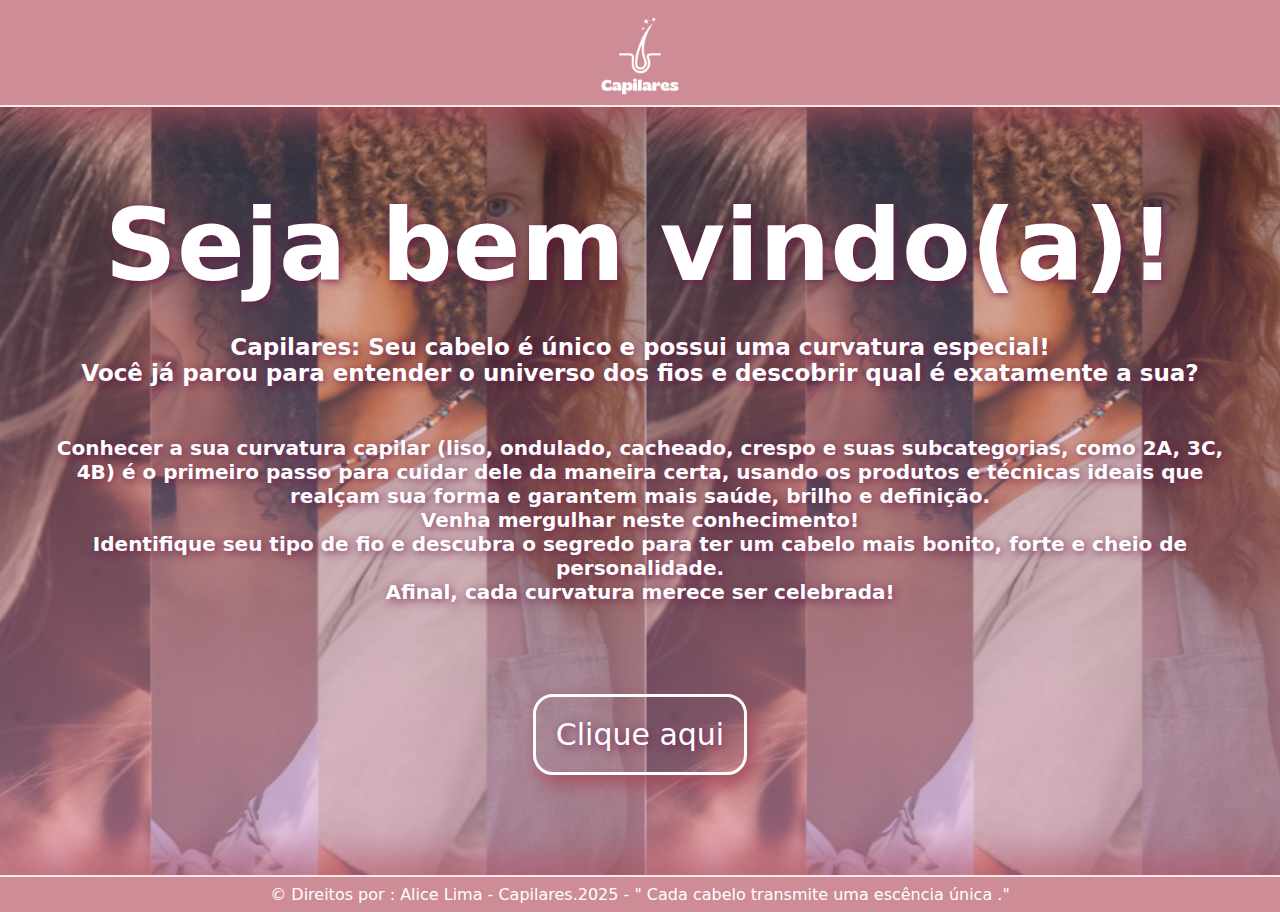
<file: index.html>
<!DOCTYPE html>
<html lang="pt-BR">
<head>
    <meta charset="UTF-8">
    <meta name="viewport" content="width=device-width, initial-scale=1.0">
    <title> Capilares: Conheça sobre a sua curvatura capilar. </title>
    <link rel="stylesheet" href="style.css">
    <script src="script.js" defer ></script>
    <meta name="viewport" content="width=device-width, initial-scale=1.0">
</head>
<body id="bodyindex">
    <header id="headerindex">
        <div id="logoindex">
            <img id="imgindex" src="imgs/logosite.png" alt="">
        </div>
        <hr id="hr1">
    </header>
    <div class="hss">
        <h1 class="text">
            Seja bem vindo(a)!
        </h1>
        <h2 class="text2">
           Capilares: Seu cabelo é único e possui uma curvatura especial!
           <br>
           Você já parou para entender o universo dos fios e descobrir qual é exatamente a sua?
        </h2>
        <h3 class="text3">
          Conhecer a sua curvatura capilar (liso, ondulado, cacheado, crespo e suas subcategorias, como 2A, 3C, 4B) é o primeiro passo para cuidar dele da maneira certa,
            usando os produtos e técnicas ideais que realçam sua forma e garantem mais saúde, brilho e definição. 
            <br>
            Venha mergulhar neste conhecimento! 
            <br>
            Identifique seu tipo de fio e descubra o segredo para ter um cabelo mais bonito, forte e cheio de personalidade.
            <br>
            Afinal, cada curvatura merece ser celebrada!
        </h3>
    </div>
    <div class="link">
        <a id="clic" href="introdução.html"> Clique aqui </a>
    </div>
    <div class="final">
        <hr id="hr2">
        <footer id="footer">
            &copy; Direitos por :  Alice Lima - Capilares.2025 - " Cada cabelo transmite uma escência única ."
        </footer>
    </div>
</body>
</html>
</file>
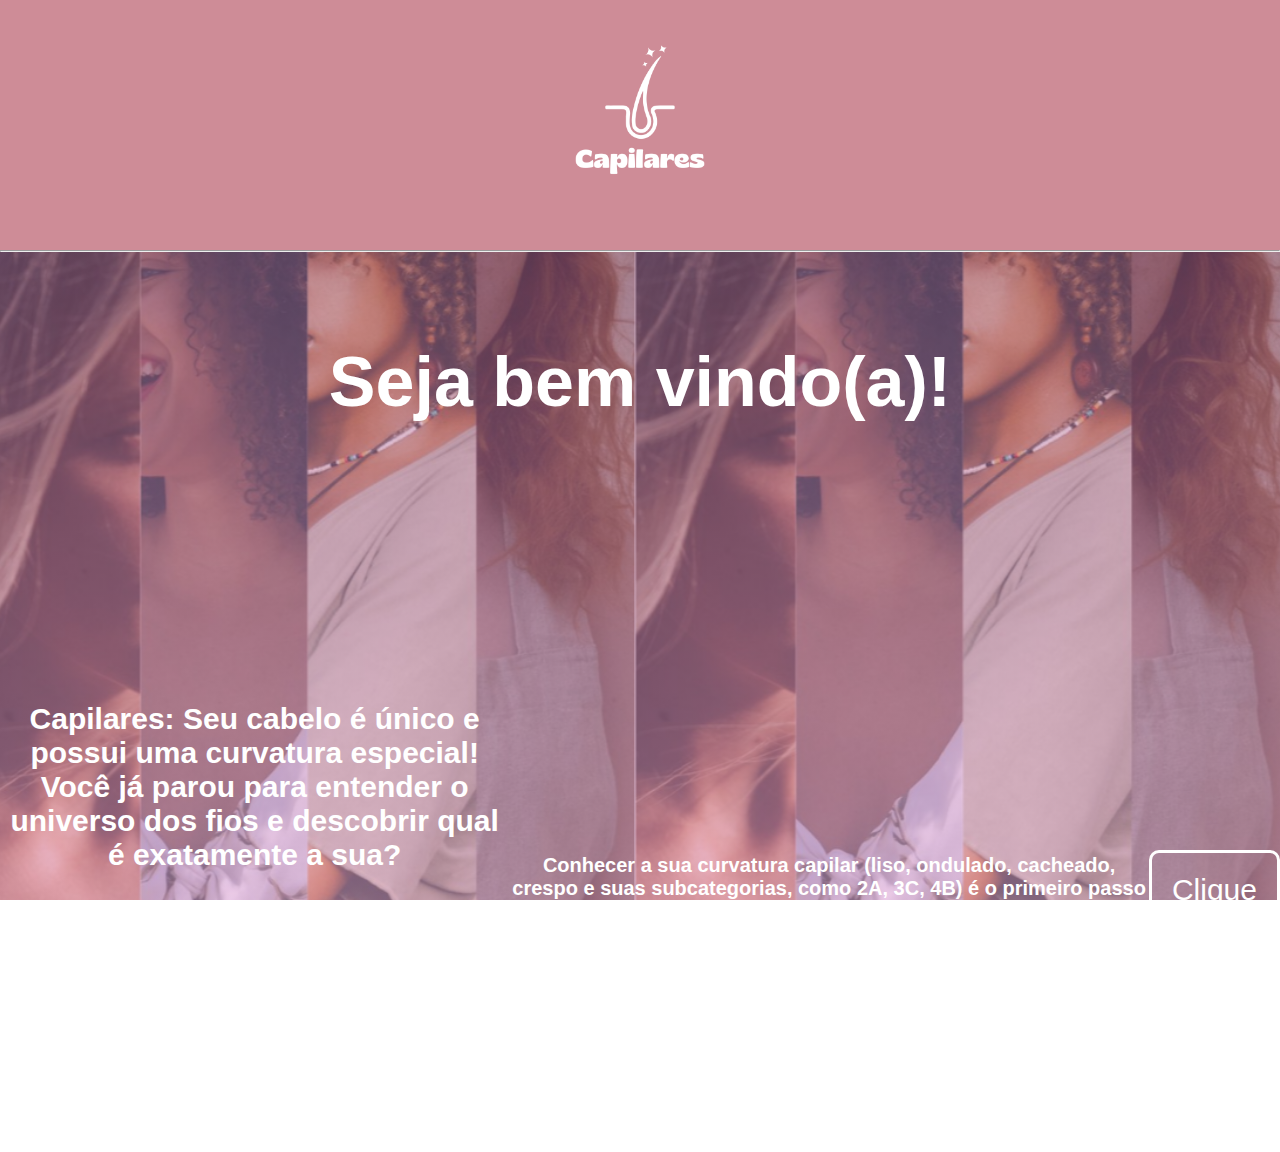
<file: Capilares.html>
<!DOCTYPE html>
<html lang="pt-BR">
<head>
    <meta charset="UTF-8">
    <meta name="viewport" content="width=device-width, initial-scale=1.0">
    <title> Capilares: Conheça sobre a sua curvatura capilar. </title>
    <link rel="stylesheet" href="curvatura.css">
</head>
<body>
    <header>
        <div class="logo">
            <img id="img" src="logo site.png" alt="">
        </div>
        <hr>
    </header>
    <div class="saudação">
        <h1 class="text">
            Seja bem vindo(a)!
        </h1>
    </div> 
    <div class="hss">
        <h2 class="text2">
           Capilares: Seu cabelo é único e possui uma curvatura especial!
           <br>
           Você já parou para entender o universo dos fios e descobrir qual é exatamente a sua?
        </h2>
        <h3 class="text3">
          Conhecer a sua curvatura capilar (liso, ondulado, cacheado, crespo e suas subcategorias, como 2A, 3C, 4B) é o primeiro passo para cuidar dele da maneira certa,
           <br>
            usando os produtos e técnicas ideais que realçam sua forma e garantem mais saúde, brilho e definição. Venha mergulhar neste conhecimento! 
            <br>
            Identifique seu tipo de fio e descubra o segredo para ter um cabelo mais bonito, forte e cheio de personalidade.
            <br>
            Afinal, cada curva merece ser celebrada!
        </h3>
     
        <div class="link">
            <a href="introdução.html"> Clique aqui </a>
            <!-- <a href="">Curvaturas tipo "A"</a>
            <a href="">Curvaturas tipo "B"</a>
            <a href="">Curvaturas tipo "C"</a> -->
        </div>
    </div>
   
</body>
</html>
</file>
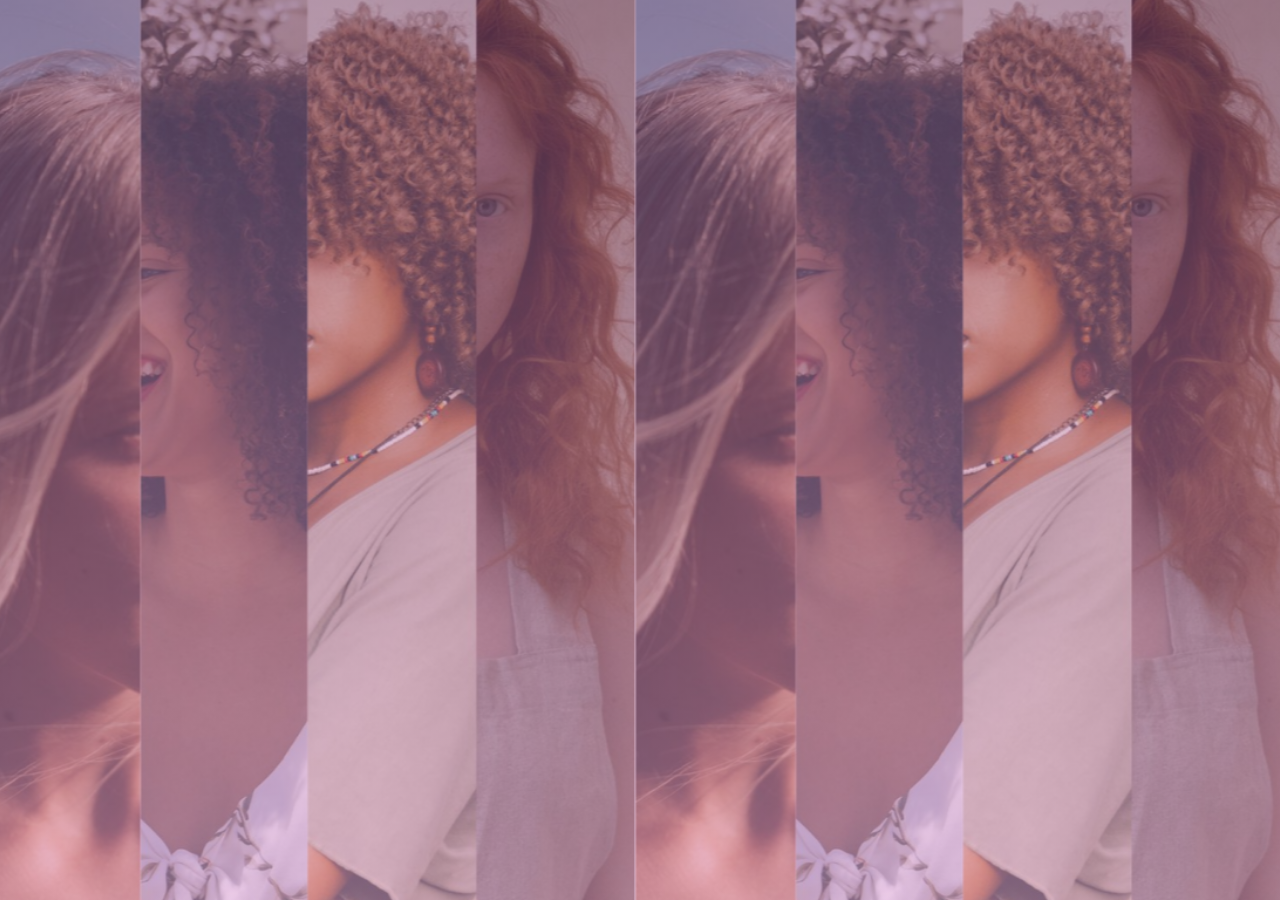
<file: curvatura capilar.html>
<!DOCTYPE html>
<html lang="en">
<head>
    <meta charset="UTF-8">
    <meta name="viewport" content="width=device-width, initial-scale=1.0">
    <title> Curvatura capilar: Conheça sua curvatura capilar. </title>
    <link rel="stylesheet" href="curvatura.css">
</head>
<body>
    <header>
        <h1 div class="logo">
           

        </h1>
        <nav>

        </nav>
    </header>

    
</body>
</html>
</file>
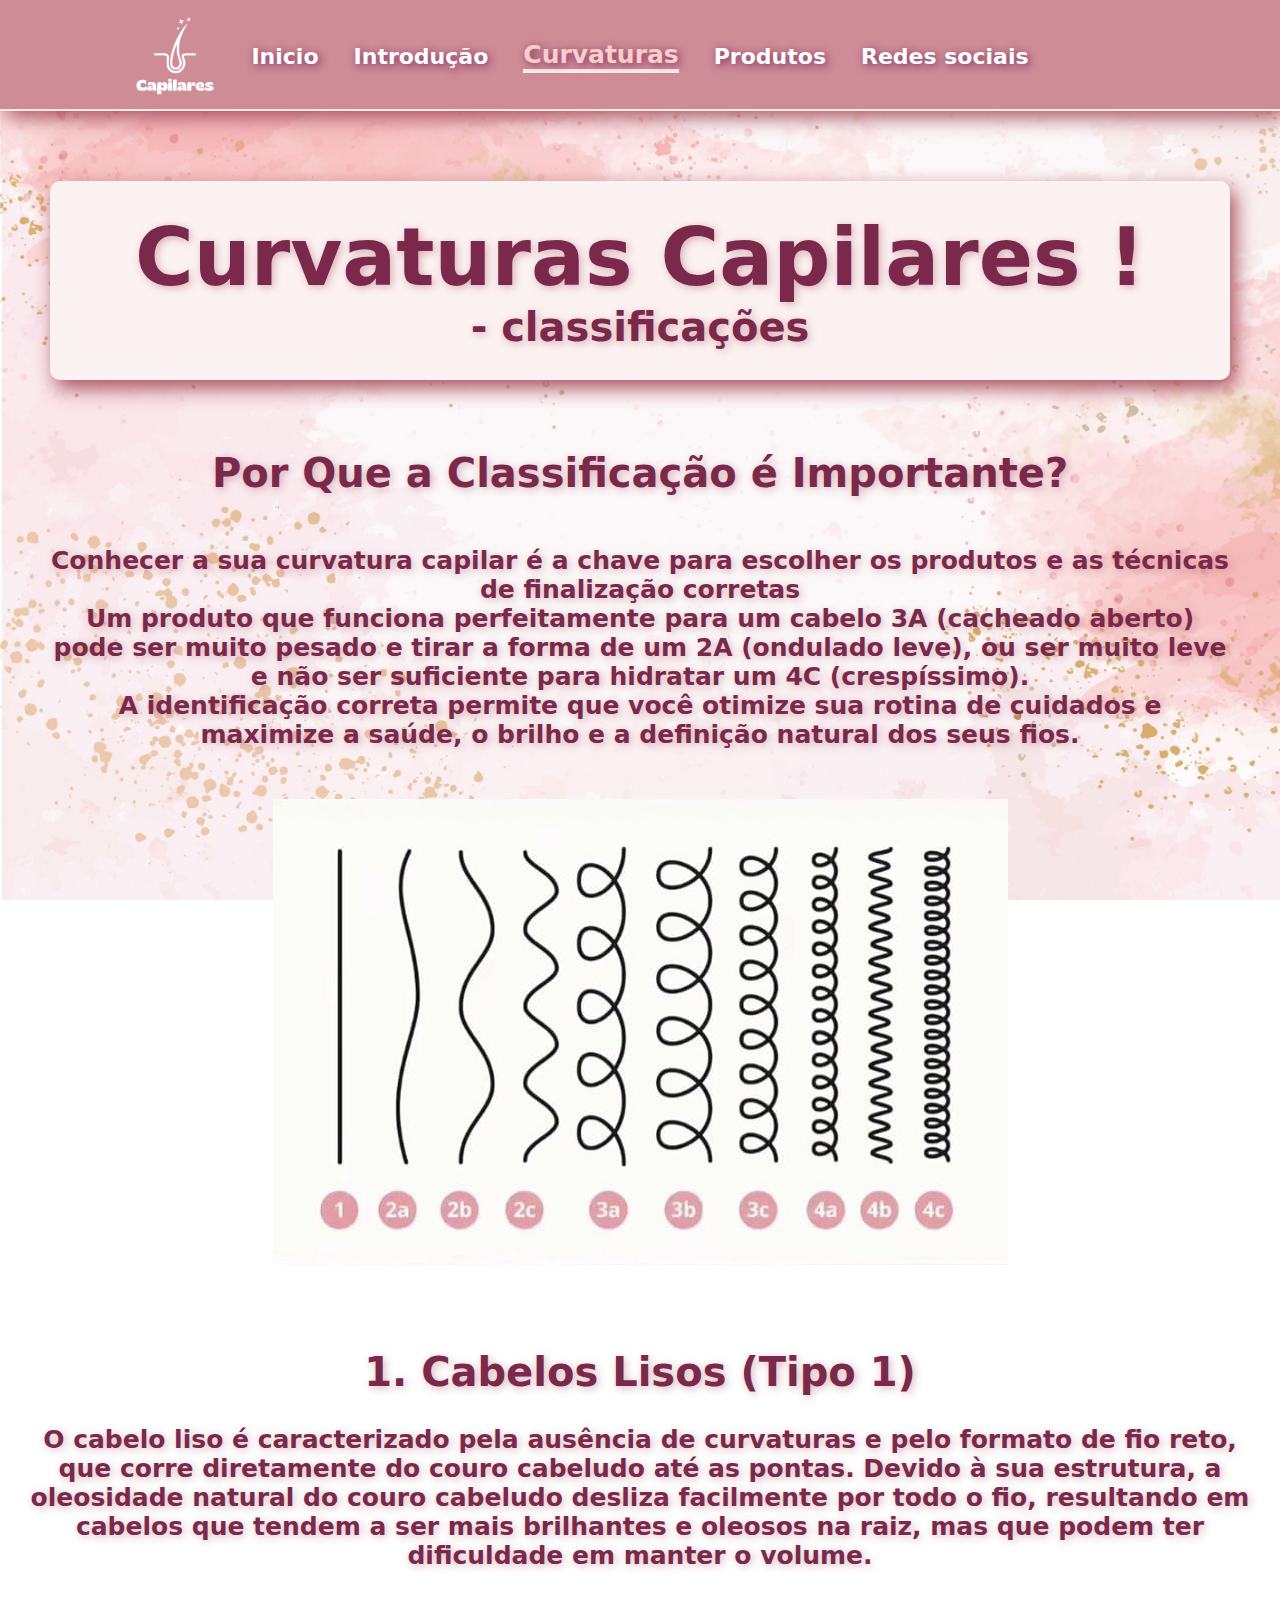
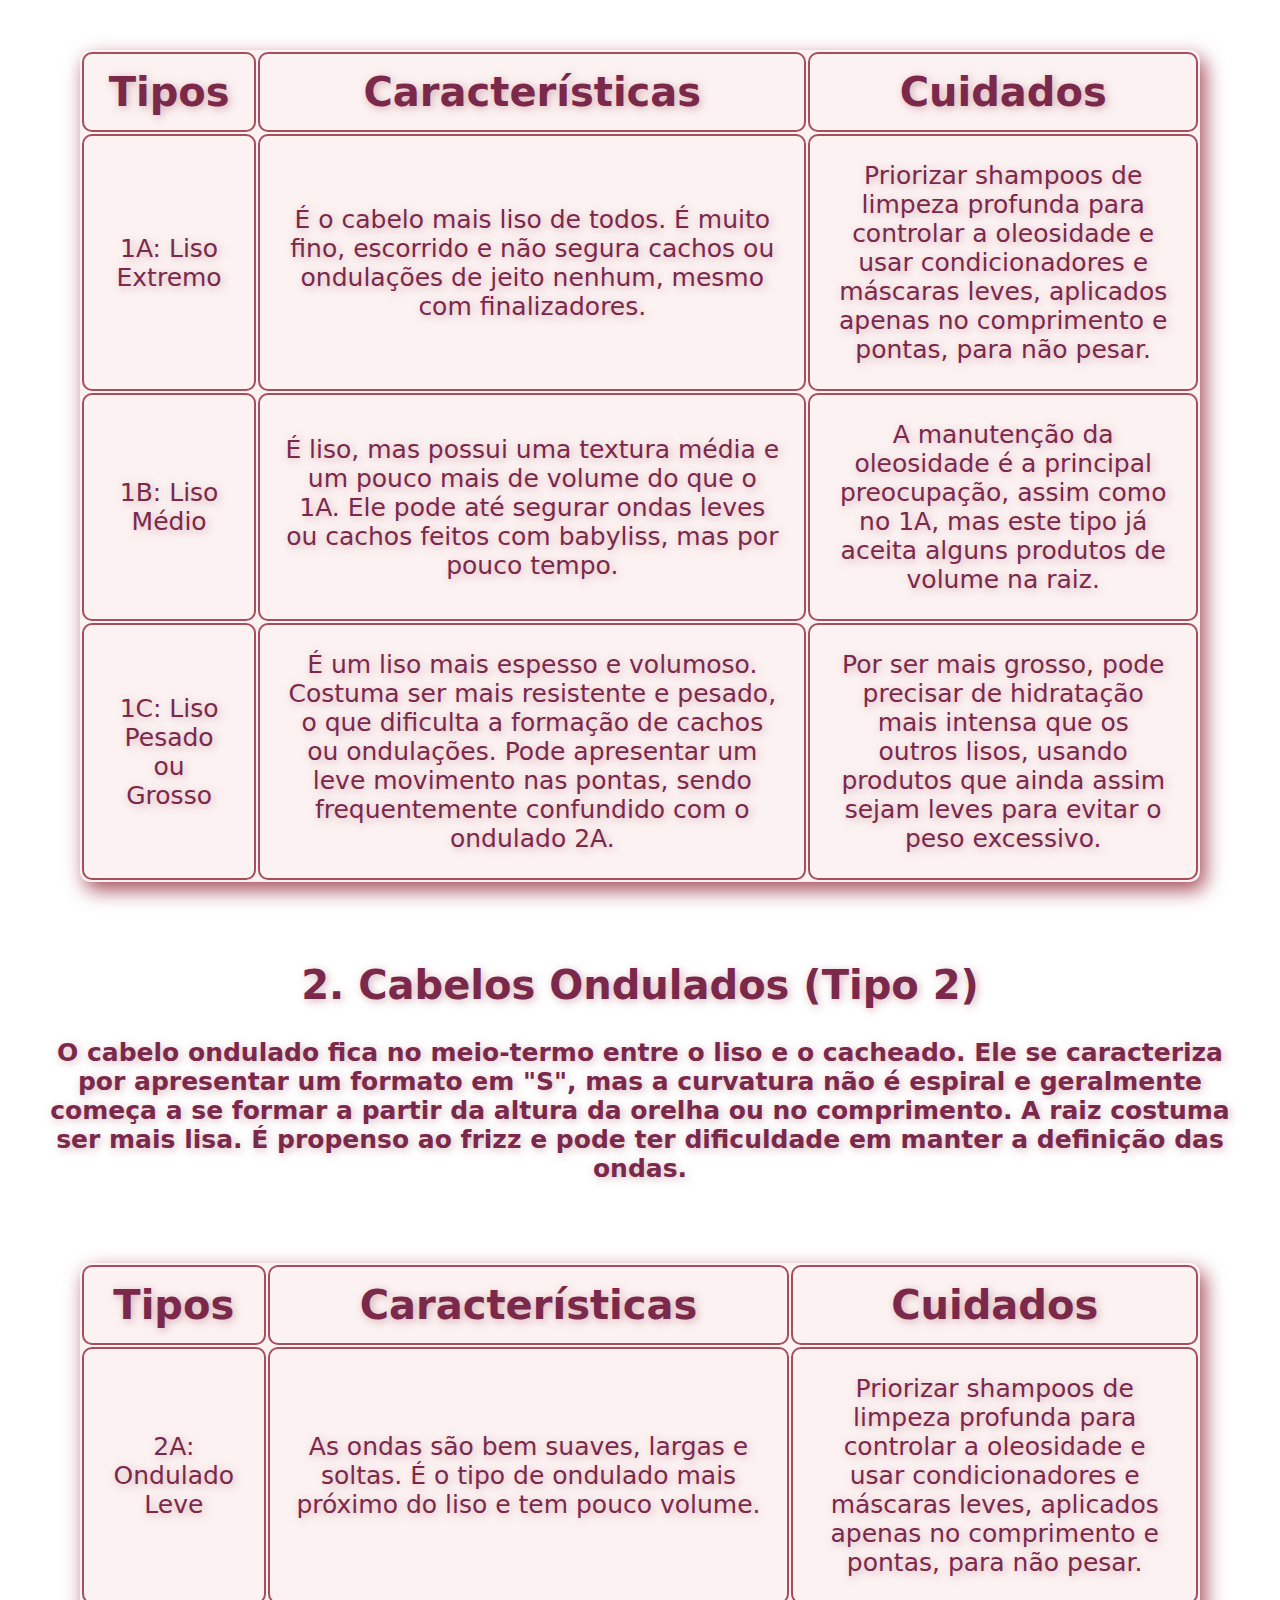
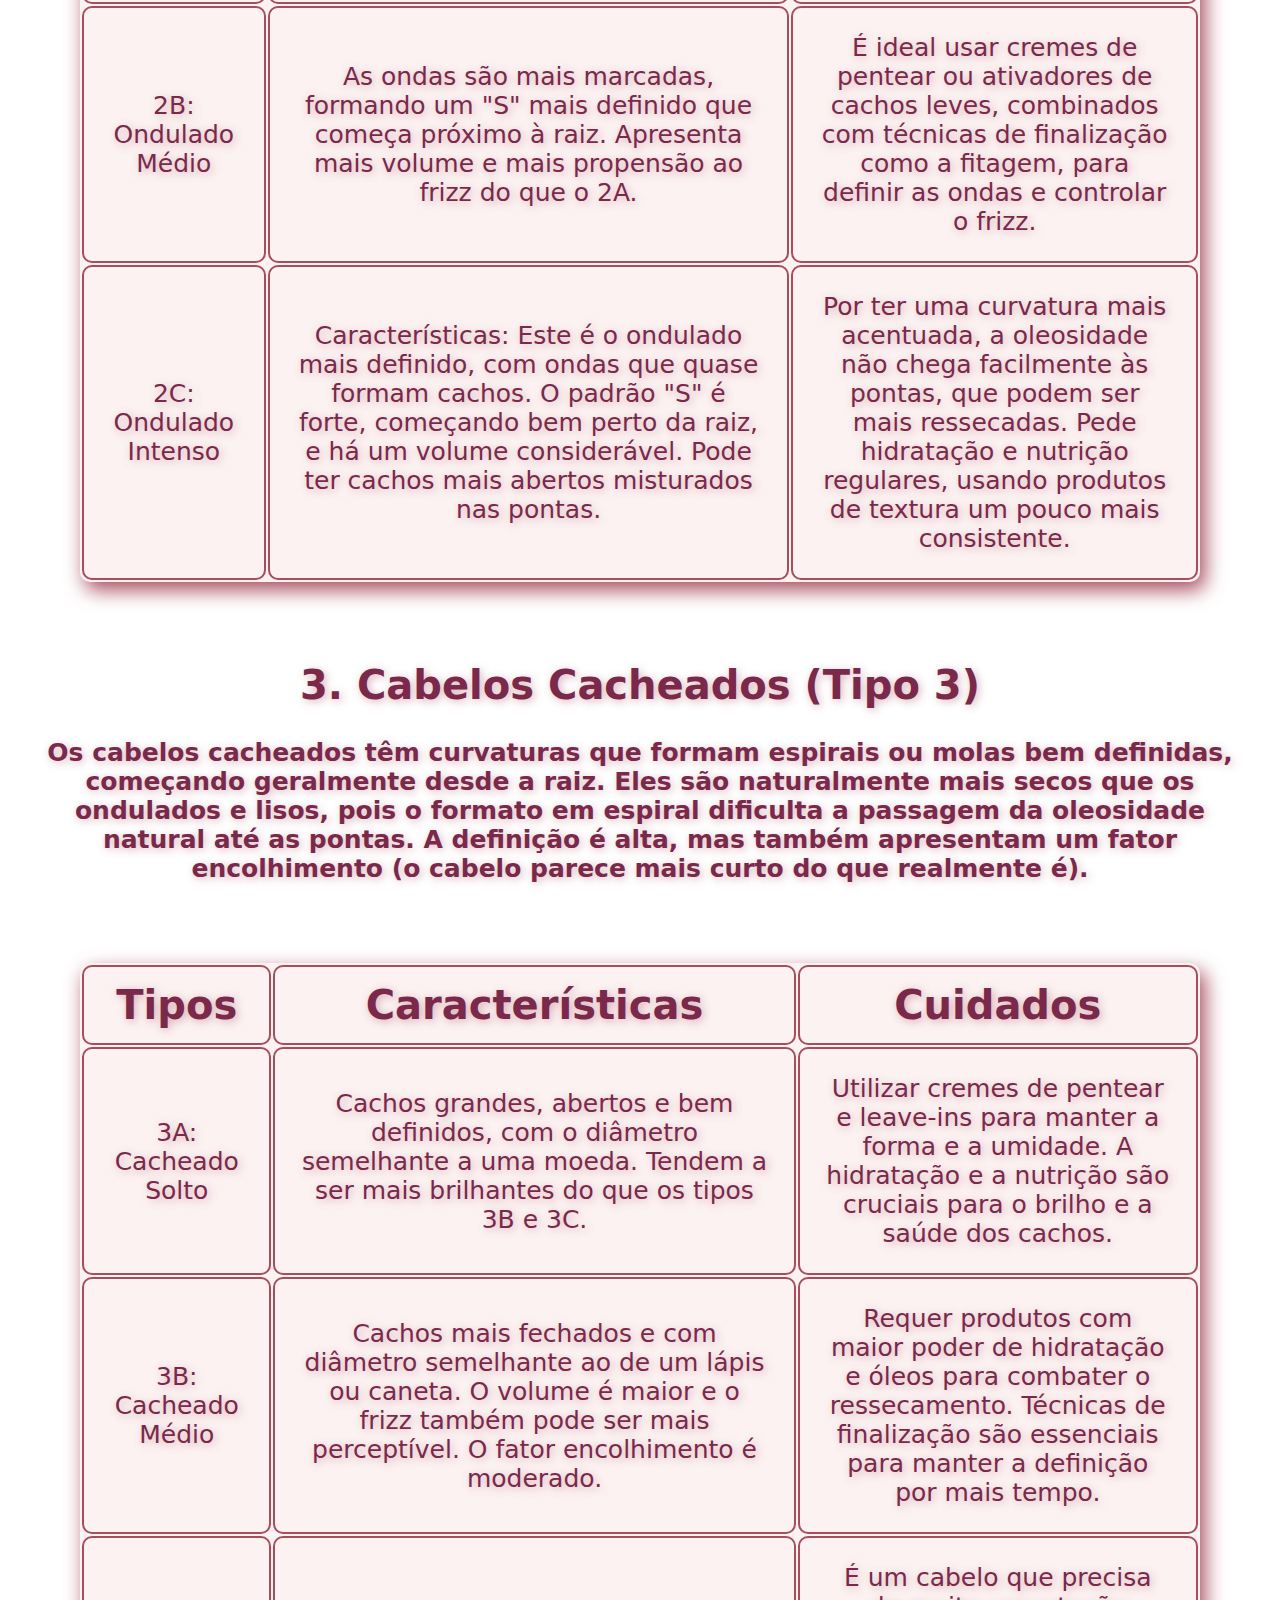
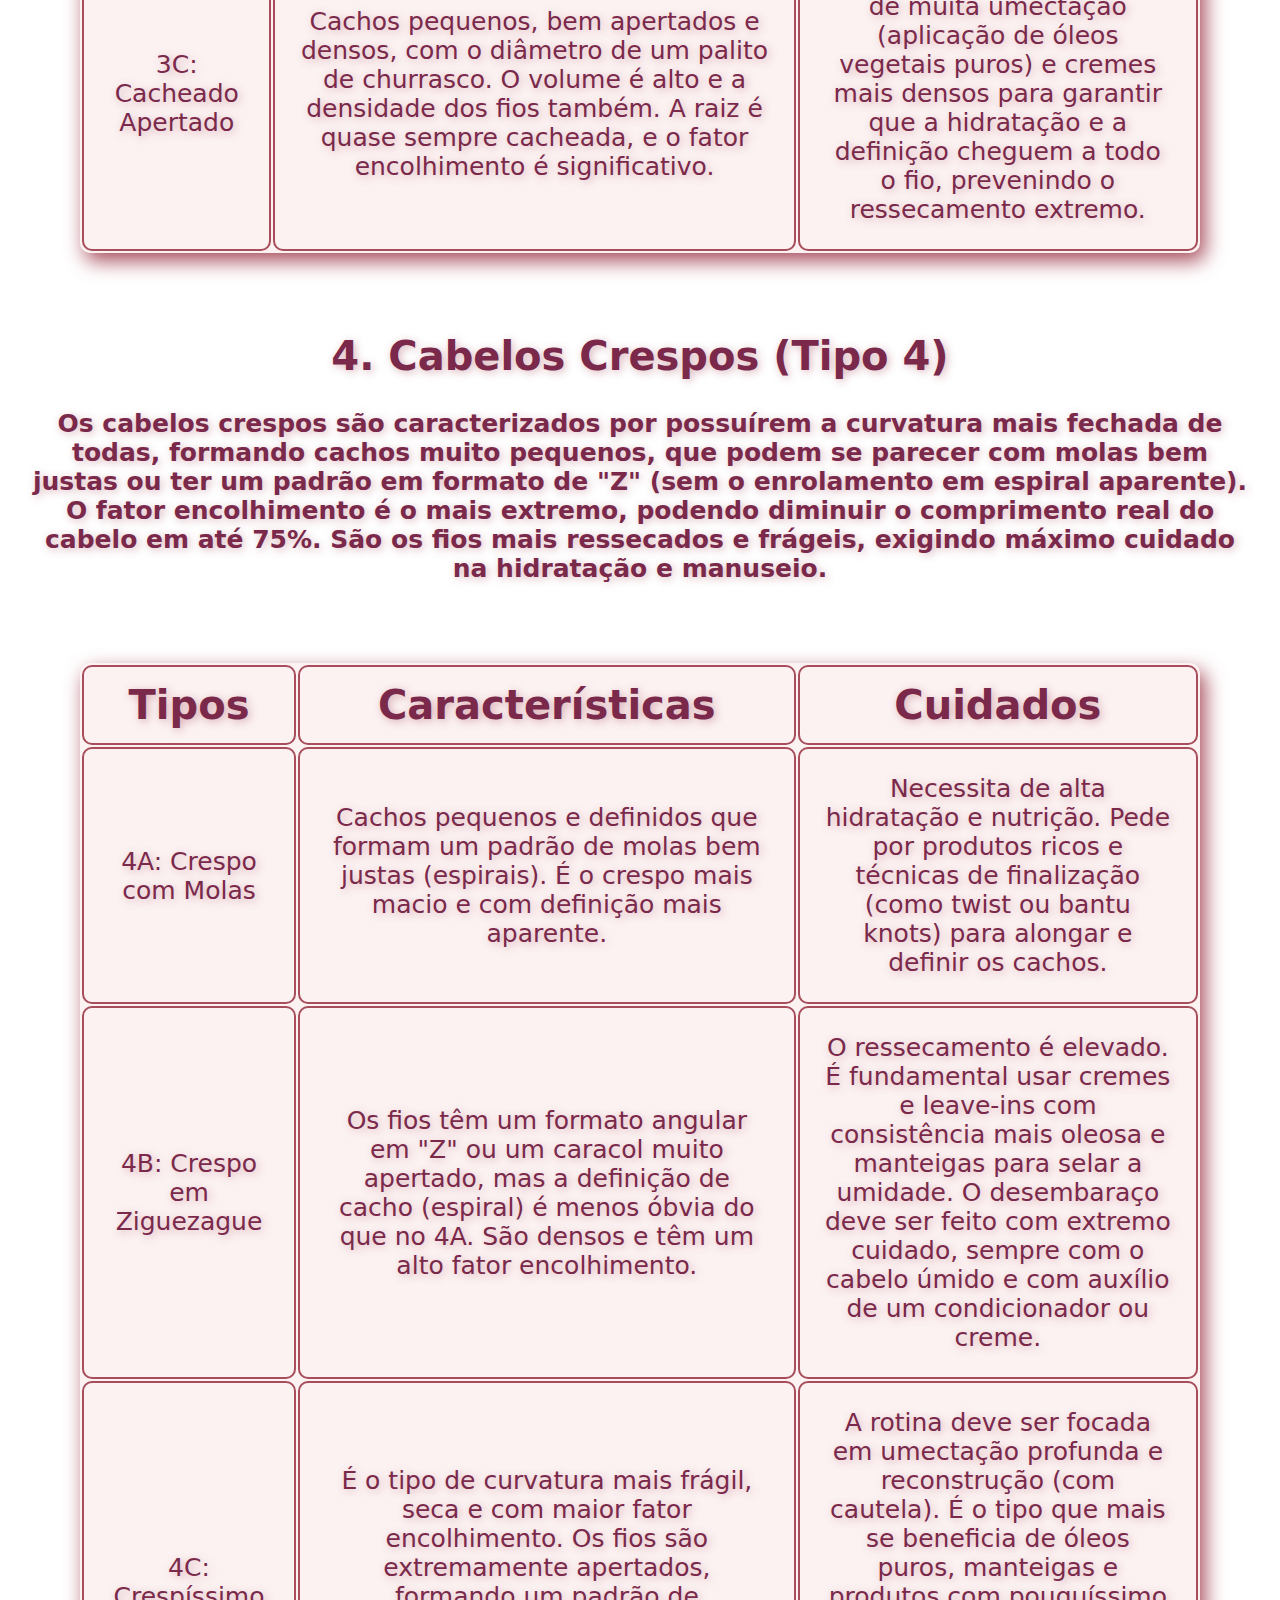
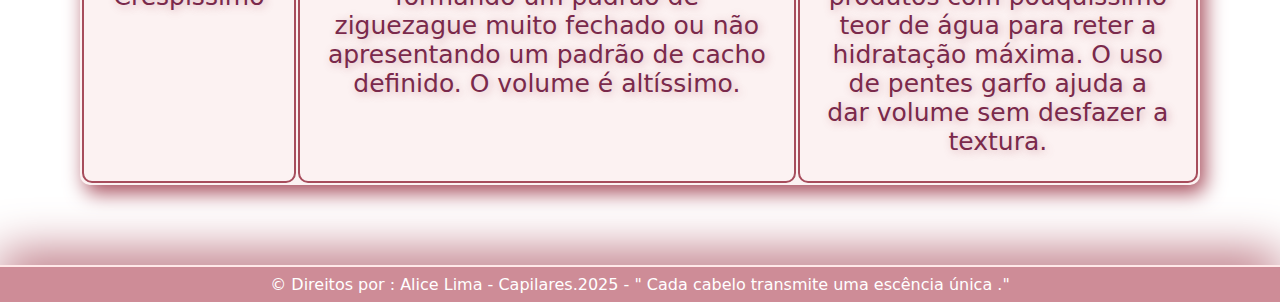
<file: curvaturas.html>
<!DOCTYPE html>
<html lang="pt-BR">
<head>
    <meta charset="UTF-8">
    <meta name="viewport" content="width=device-width, initial-scale=1.0">
    <title> Capilares: Curvaturas. </title>
    <link rel="stylesheet" href="style.css">
    <meta name="viewport" content="width=device-width, initial-scale=1.0">
</head>
<body id="bodycurvaturas">
    <header id="headergeral">
        <div class="logo">
            <img id="imggeral" src="imgs/logosite.png" alt="">
        </div>
        <nav>
            <ul class="ulgeral">
                <a href="index.html" class="ligeral" > <li>Inicio</li> </a>
                <a href="introdução.html" class="ligeral"><li>Introdução</li></a>
                <a href="curvaturas.html" class="ligeral"><li class="curvaturas"> Curvaturas <hr class="hrcurv"> </li></a>  
                <a href="produtos.html" class="ligeral"><li>Produtos</li></a>
                <a href="redes.html" class="ligeral"><li>Redes sociais</li></a>
            </ul>
        </nav>
    </header>
    <hr id="hr1">
    <div class="divpaicurv">
        <div class="hs1">
            <h1 class="h1curv">Curvaturas Capilares ! </h1>
            <h4 class="h1curv1">- classificações</h4>
        </div>
        <h4 class="h4curv1">  
            Por Que a Classificação é Importante?
        </h4>
        <h4 class="h4curv">  
            Conhecer a sua curvatura capilar é a chave para escolher os produtos e as técnicas de finalização corretas <br> Um produto que funciona perfeitamente para um cabelo 3A (cacheado aberto) pode ser muito pesado e tirar a forma de um 2A (ondulado leve), ou ser muito leve e não ser suficiente para hidratar um 4C (crespíssimo). <br> A identificação correta permite que você otimize sua rotina de cuidados e maximize a saúde, o brilho e a definição natural dos seus fios.
        </h4>
        <img src="imgs/imgcurv.jpeg" alt="" class="imgcurv">
        <h2 class="h2curv" id="table1">  1. Cabelos Lisos (Tipo 1) </h2>
        <h4 class="h3curv"> O cabelo liso é caracterizado pela ausência de curvaturas e pelo formato de fio reto, que corre diretamente do couro cabeludo até as pontas. Devido à sua estrutura, a oleosidade natural do couro cabeludo desliza facilmente por todo o fio, resultando em cabelos que tendem a ser mais brilhantes e oleosos na raiz, mas que podem ter dificuldade em manter o volume.</h4>
       <table class="table" >
           <thead class="thead">
                <tr class="tr">
                    <th class="th">Tipos </th>
                    <th class="th">Características </th>
                    <th class="th">Cuidados </th>
                </tr>
            </thead>
            <tbody class="tbody">
                <tr class="tr">
                    <td class="td">
                        1A: Liso Extremo
                    </td>
                    <td class="td">
                        É o cabelo mais liso de todos. É muito fino, escorrido e não segura cachos ou ondulações de jeito nenhum, mesmo com finalizadores.
                    </td>
                    <td class="td">
                        Priorizar shampoos de limpeza profunda para controlar a oleosidade e usar condicionadores e máscaras leves, aplicados apenas no comprimento e pontas, para não pesar.
                    </td>
                </tr>
                <tr class="tr">
                    <td class="td">
                        1B: Liso Médio
                    </td>
                    <td class="td">
                        É liso, mas possui uma textura média e um pouco mais de volume do que o 1A. Ele pode até segurar ondas leves ou cachos feitos com babyliss, mas por pouco tempo.
                    </td>
                    <td class="td">
                        A manutenção da oleosidade é a principal preocupação, assim como no 1A, mas este tipo já aceita alguns produtos de volume na raiz. 
                    </td>
                </tr>
                <tr class="tr">
                    <td class="td">
                        1C: Liso Pesado ou Grosso
                    </td>
                    <td class="td"> 
                        É um liso mais espesso e volumoso. Costuma ser mais resistente e pesado, o que dificulta a formação de cachos ou ondulações. Pode apresentar um leve movimento nas pontas, sendo frequentemente confundido com o ondulado 2A.
                    </td>
                    <td class="td">
                        Por ser mais grosso, pode precisar de hidratação mais intensa que os outros lisos, usando produtos que ainda assim sejam leves para evitar o peso excessivo.
                    </td>
                </tr>
            </tbody>
        </table>

        <h2 class="h2curv" id="table2"> 2. Cabelos Ondulados (Tipo 2) </h2>
        <h4 class="h3curv"> O cabelo ondulado fica no meio-termo entre o liso e o cacheado. Ele se caracteriza por apresentar um formato em "S", mas a curvatura não é espiral e geralmente começa a se formar a partir da altura da orelha ou no comprimento. A raiz costuma ser mais lisa. É propenso ao frizz e pode ter dificuldade em manter a definição das ondas.</h4>


        <table class="table">
            <thead class="thead">
                <tr class="tr">
                    <th class="th"> Tipos </th>
                    <th class="th"> Características </th>
                    <th class="th"> Cuidados </th>
                </tr>
            </thead>
            <tbody class="tbody">
                <tr class="tr">
                    <td class="td">
                        2A: Ondulado Leve 
                    </td>
                    <td class="td">
                        As ondas são bem suaves, largas e soltas. É o tipo de ondulado mais próximo do liso e tem pouco volume.
                    </td>
                    <td class="td">
                        Priorizar shampoos de limpeza profunda para controlar a oleosidade e usar condicionadores e máscaras leves, aplicados apenas no comprimento e pontas, para não pesar.
                    </td>
                </tr>
                <tr class="tr">
                    <td class="td">
                        2B: Ondulado Médio
                    </td>
                    <td class="td">
                        As ondas são mais marcadas, formando um "S" mais definido que começa próximo à raiz. Apresenta mais volume e mais propensão ao frizz do que o 2A.
                    </td>
                    <td class="td">
                        É ideal usar cremes de pentear ou ativadores de cachos leves, combinados com técnicas de finalização como a fitagem, para definir as ondas e controlar o frizz. 
                    </td>
                </tr>
                <tr class="tr">
                    <td class="td"> 
                        2C: Ondulado Intenso
                    </td>
                    <td class="td">
                        Características: Este é o ondulado mais definido, com ondas que quase formam cachos. O padrão "S" é forte, começando bem perto da raiz, e há um volume considerável. Pode ter cachos mais abertos misturados nas pontas.
                    </td>
                    <td class="td">
                         Por ter uma curvatura mais acentuada, a oleosidade não chega facilmente às pontas, que podem ser mais ressecadas. Pede hidratação e nutrição regulares, usando produtos de textura um pouco mais consistente.
                    </td>
                </tr>
            </tbody>
        </table>

        <h2 class="h2curv" id="table3">    3. Cabelos Cacheados (Tipo 3) </h2>
        <h4 class="h3curv">    Os cabelos cacheados têm curvaturas que formam espirais ou molas bem definidas, começando geralmente desde a raiz. Eles são naturalmente mais secos que os ondulados e lisos, pois o formato em espiral dificulta a passagem da oleosidade natural até as pontas. A definição é alta, mas também apresentam um fator encolhimento (o cabelo parece mais curto do que realmente é).</h4>


        <table class="table">
           <thead class="thead">
                <tr class="tr">
                    <th class="th">Tipos </th>
                    <th class="th">Características </th>
                    <th class="th">Cuidados </th>
                </tr>
            </thead>
            <tbody class="tbody">
                <tr class="tr">
                   <td class="td">
                        3A: Cacheado Solto
                   </td>
                   <td class="td">
                        Cachos grandes, abertos e bem definidos, com o diâmetro semelhante a uma moeda. Tendem a ser mais brilhantes do que os tipos 3B e 3C.
                   </td>
                   <td class="td">
                        Utilizar cremes de pentear e leave-ins para manter a forma e a umidade. A hidratação e a nutrição são cruciais para o brilho e a saúde dos cachos.
                   </td>
                </tr>
                <tr class="tr">
                    <td class="td">
                        3B: Cacheado Médio
                    </td>
                    <td class="td">
                        Cachos mais fechados e com diâmetro semelhante ao de um lápis ou caneta. O volume é maior e o frizz também pode ser mais perceptível. O fator encolhimento é moderado. 
                    </td>
                    <td class="td">
                        Requer produtos com maior poder de hidratação e óleos para combater o ressecamento. Técnicas de finalização são essenciais para manter a definição por mais tempo.
                    </td>
                </tr>
                <tr class="tr">
                   <td class="td">
                        3C: Cacheado Apertado
                   </td>
                   <td class="td">
                        Cachos pequenos, bem apertados e densos, com o diâmetro de um palito de churrasco. O volume é alto e a densidade dos fios também. A raiz é quase sempre cacheada, e o fator encolhimento é significativo.
                   </td>
                   <td class="td">
                        É um cabelo que precisa de muita umectação (aplicação de óleos vegetais puros) e cremes mais densos para garantir que a hidratação e a definição cheguem a todo o fio, prevenindo o ressecamento extremo.
                   </td>
                </tr>
            </tbody>
        </table>


        <h2 class="h2curv" id="table4">  4. Cabelos Crespos (Tipo 4) </h2>
        <h4 class="h3curv">  Os cabelos crespos são caracterizados por possuírem a curvatura mais fechada de todas, formando cachos muito pequenos, que podem se parecer com molas bem justas ou ter um padrão em formato de "Z" (sem o enrolamento em espiral aparente). O fator encolhimento é o mais extremo, podendo diminuir o comprimento real do cabelo em até 75%. São os fios mais ressecados e frágeis, exigindo máximo cuidado na hidratação e manuseio.</h4>


        <table class="table">
           <thead class="thead">
                <tr class="tr">
                    <th class="th">Tipos </th>
                    <th class="th">Características </th>
                    <th class="th">Cuidados </th>
                </tr>
            </thead>
            <tbody class="tbody">
                <tr class="tr">
                  <td class="td">
                    4A: Crespo com Molas
                  </td>
                  <td class="td">
                    Cachos pequenos e definidos que formam um padrão de molas bem justas (espirais). É o crespo mais macio e com definição mais aparente.
                  </td>
                  <td class="td">
                    Necessita de alta hidratação e nutrição. Pede por produtos ricos e técnicas de finalização (como twist ou bantu knots) para alongar e definir os cachos.
                  </td>
                </tr>
                <tr class="tr">
                   <td class="td">
                        4B: Crespo em Ziguezague
                   </td>
                   <td class="td">
                        Os fios têm um formato angular em "Z" ou um caracol muito apertado, mas a definição de cacho (espiral) é menos óbvia do que no 4A. São densos e têm um alto fator encolhimento.
                   </td>
                   <td class="td">
                        O ressecamento é elevado. É fundamental usar cremes e leave-ins com consistência mais oleosa e manteigas para selar a umidade. O desembaraço deve ser feito com extremo cuidado, sempre com o cabelo úmido e com auxílio de um condicionador ou creme.
                   </td>
                </tr>
                <tr class="tr">
                  <td class="td">
                    4C: Crespíssimo
                  </td>
                  <td class="td">
                    É o tipo de curvatura mais frágil, seca e com maior fator encolhimento. Os fios são extremamente apertados, formando um padrão de ziguezague muito fechado ou não apresentando um padrão de cacho definido. O volume é altíssimo.
                  </td>
                  <td class="td">
                     A rotina deve ser focada em umectação profunda e reconstrução (com cautela). É o tipo que mais se beneficia de óleos puros, manteigas e produtos com pouquíssimo teor de água para reter a hidratação máxima. O uso de pentes garfo ajuda a dar volume sem desfazer a textura.
                  </td>
                </tr>
            </tbody>
        </table>
    </div>


    <div class="final">
        <hr id="hr2">
        <footer id="footer">
            &copy; Direitos por :  Alice Lima - Capilares.2025 - " Cada cabelo transmite uma escência única ."
        </footer>
    </div>
</body>
</html>
</file>
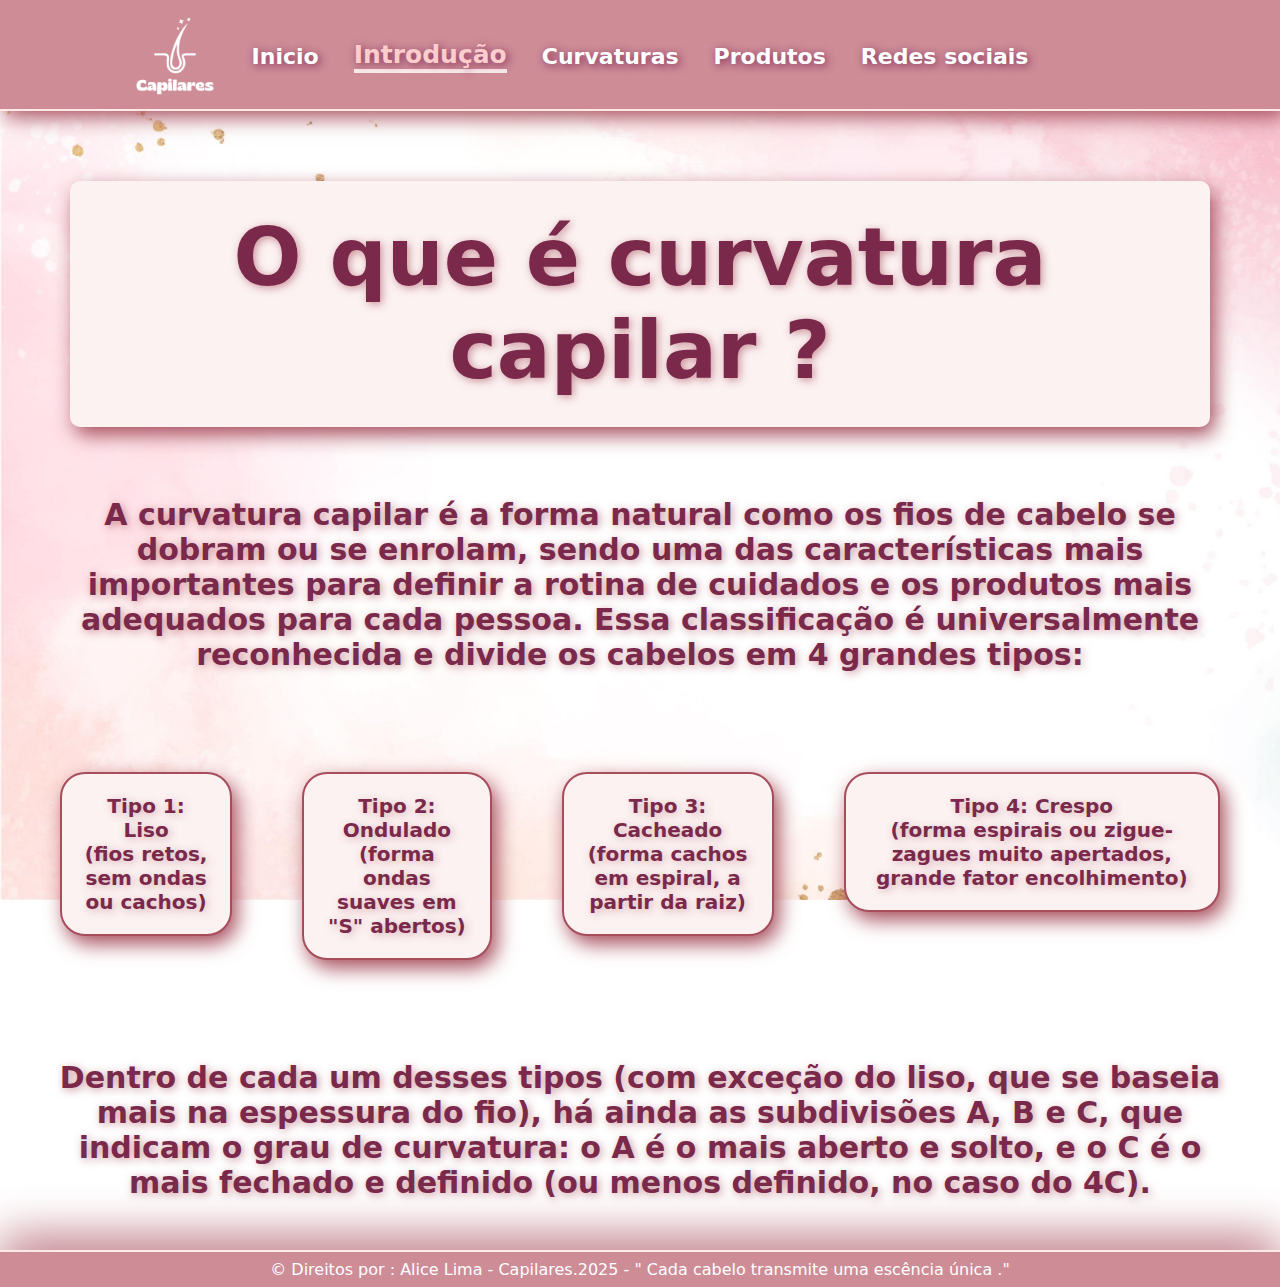
<file: introdução.html>
<!DOCTYPE html>
<html lang="pt-BR">
<head>
    <meta charset="UTF-8">
    <meta name="viewport" content="width=device-width, initial-scale=1.0">
    <title> Capilares: Introdução. </title>
    <link rel="stylesheet" href="style.css">
    <script src="script.js"></script>
    <meta name="viewport" content="width=device-width, initial-scale=1.0">
</head>
<body id="bodyintrodução">
    <header id="headergeral">
        <div class="logo">
            <img id="imggeral" src="imgs/logosite.png" alt="">
        </div>
        <nav id="navbar">
            <ul class="ulgeral">
                <a href="index.html" class="ligeral" > <li>Inicio</li> </a>
                <a href="introdução.html" class="ligeral"><li class="introdução" >Introdução <hr class="hrin"></li></a>
                <a href="curvaturas.html" class="ligeral"><li>Curvaturas</li></a>  
                <a href="produtos.html" class="ligeral"><li>Produtos</li></a>
                <a href="redes.html" class="ligeral"><li>Redes sociais</li></a>
            </ul>
        </nav>
    </header>
    <hr id="hr1">
    <div class="paitextintro">
        <h1 class="h1intro">
            O que é curvatura capilar ?
        </h1>
        <h2 class="h2intro">
            A curvatura capilar é a forma natural como os fios de cabelo se dobram ou se enrolam, sendo uma das características mais importantes para definir a rotina de cuidados e os produtos mais adequados para cada pessoa. Essa classificação é universalmente reconhecida e divide os cabelos em 4 grandes tipos:
        </h2>
            <ul class="ulintro">
                <a href="curvaturas.html#table1"><li class="liintro"> Tipo 1: Liso <br> (fios retos, sem ondas ou cachos) </li></a>
                <a href="curvaturas.html#table2"><li class="liintro"> Tipo 2: Ondulado <br>(forma ondas suaves em "S" abertos) </li></a>
                <a href="curvaturas.html#table3"><li class="liintro"> Tipo 3: Cacheado  <br> (forma cachos em espiral, a partir da raiz) </li></a>
                <a href="curvaturas.html#table4"><li class="liintro"> Tipo 4: Crespo <br> (forma espirais ou zigue-zagues muito apertados, grande fator encolhimento) </li></a>
            </ul>
        <h2 class="h3intro">
            Dentro de cada um desses tipos (com exceção do liso, que se baseia mais na espessura do fio), há ainda as subdivisões A, B e C, que indicam o grau de curvatura:
            o A é o mais aberto e solto, e o C é o mais fechado e definido (ou menos definido, no caso do 4C).
        </h2>
    </div>
    <div class="final">
        <hr id="hr2">
        <footer id="footer">
            &copy; Direitos por :  Alice Lima - Capilares.2025 - " Cada cabelo transmite uma escência única ."
        </footer>
    </div>
</body>
</html>
</file>
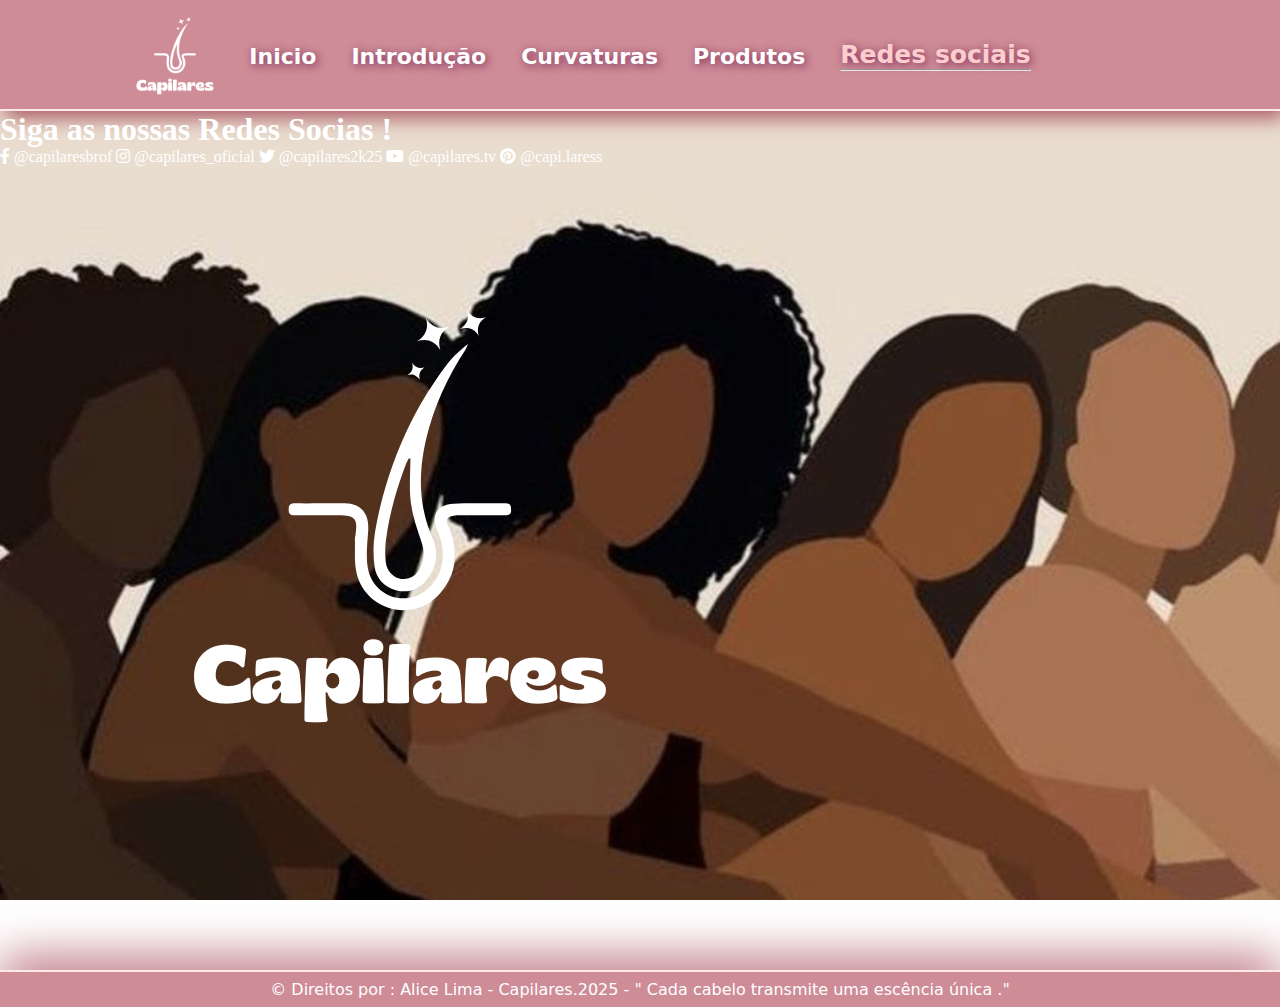
<file: redes.html>
<!DOCTYPE html>
<html lang="pt-BR">
<head>
    <meta charset="UTF-8">
    <meta name="viewport" content="width=device-width, initial-scale=1.0">
    <title> Capilares: Redes sociais. </title>
    <link rel="stylesheet" href="style.css">
    <link rel="stylesheet" href="https://use.fontawesome.com/releases/v5.1.0/css/all.css">
    <meta name="viewport" content="width=device-width, initial-scale=1.0">
</head>
<body id="bodyredes">
    <header id="headergeral">
        <div class="logo">
            <img id="imggeral" src="imgs/logosite.png" alt="">
        </div>
        <nav>
            <ul class="ulgeral">
                <a href="index.html" class="ligeral" > <li>Inicio</li> </a>
                <a href="introdução.html" class="ligeral"><li>Introdução</li></a>
                <a href="curvaturas.html" class="ligeral"><li>Curvaturas</li></a>  
                <a href="produtos.html" class="ligeral"><li>Produtos</li></a>
                <a href="redes.html" class="ligeral"><li class="redes" >Redes sociais <hr class="hrredes"></li></a>
            </ul>
        </nav>
    </header>
    <hr id="hr1">
    <div class="pairedes">
        <h1 class="h1redes">
            Siga as nossas Redes Socias !
        </h1>
        <div class="social">
    
            <i id="i" class="fab fa-facebook-f">  @capilaresbrof</i>
            <i id="i" class="fab fa-instagram">  @capilares_oficial</i>
            <i id="i" class="fab fa-twitter">  @capilares2k25</i>
            <i id="i" class="fab fa-youtube">  @capilares.tv</i>
            <i id="i" class="fab fa-pinterest">  @capi.laress</i>
    
        </div>
        <img class="imgredes" src="imgs/logosite.png" alt="">
    </div>

    <div class="final">
        <hr id="hr2">
        <footer id="footer">
            &copy; Direitos por :  Alice Lima - Capilares.2025 - " Cada cabelo transmite uma escência única ."
        </footer>
    </div>
</body>
</html>
</file>
<file: style.css>
/* Parte fixa do site */

* {
    margin: 0;
    padding: 0;
    /* box-sizing: border-box; */
    /* tira o sublinhado do link */
    text-decoration:none;
    /* tirar os pontinhos da lista */
    list-style:none; 
}
#imggeral{
    height: 150px;
    width: 150px;
    margin-bottom: -35px;
    margin-top: -10px;
    margin-left: 100px;
    transition: 1.5s;
}
#headergeral{
    background-color: rgb(206, 140, 151);
    box-shadow: 5px 8px 20px 0px  rgb(167, 77, 92);
    transition: 1.5s;
}
.ulgeral{
    display: flex;
    justify-content: center;
    gap: 35px;
    text-shadow: 2px 2px 8px rgba(112, 21, 74, 0.815);
    font-family: system-ui, -apple-system, BlinkMacSystemFont, 'Segoe UI', Roboto, Oxygen, Ubuntu, Cantarell, 'Open Sans', 'Helvetica Neue', sans-serif;
}
.ligeral{
    font-size: 22px;
    color: white;
    /* Peso da fonte */
    font-weight: 800;
    margin-top: -65px;
}
.ligeral:hover{
    color:  rgb(252, 205, 205);
}
#hr1{
    border: 1px solid rgb(255, 232, 232);
}
.final{
    /* largura */
    width: 100%;
    background-color: rgb(206, 140, 151);
    box-shadow: 0 -8px 50px rgb(167, 77, 92);
}
#hr2{
    border: 1px solid rgb(255, 232, 232);
}
#footer{
    display: flex;
    justify-content: center;
    padding: 8px;
    color: white;
    font-family: system-ui, -apple-system, BlinkMacSystemFont, 'Segoe UI', Roboto, Oxygen, Ubuntu, Cantarell, 'Open Sans', 'Helvetica Neue', sans-serif;
}

/* Conteudo e configurações da página index */

#bodyindex {
    background-image:linear-gradient(rgba(146, 86, 98, 0.219), rgba(240, 175, 226, 0.5)), 
    url('imgs/fundosite.png');
    background-size: cover; /* Faz a imagem cobrir todo o corpo */
    background-attachment: fixed; /* Opcional: mantém a imagem fixa ao rolar */
    color: white; /* Para garantir que o texto sobre o fundo escuro seja legível */
}
#imgindex {
    width: 150px;
    margin-bottom: -35px;
    margin-top: -10px;
    transition: 1.5s;
}
#logoindex{
    display: flex;
    justify-content: center;
}
#headerindex{
    background-color: rgb(206, 140, 151);
    box-shadow: 0 8px 50px rgb(167, 77, 92);
    transition: 1.5s;
}
.hss{
    font-family: system-ui, -apple-system, BlinkMacSystemFont, 'Segoe UI', Roboto, Oxygen, Ubuntu, Cantarell, 'Open Sans', 'Helvetica Neue', sans-serif;
    text-align: center;
    text-shadow: 2px 2px 8px rgba(112, 21, 74, 0.815);
}
.text {
    font-size: 100px;
    margin-top: 80px;
}
.text2{
    font-size: 23px;
    margin-top: 30px;
}
.text3{  
    font-size: 20px;   
    margin: 50px; 
}
.link{
    display: flex;
    justify-content: center;
    font-size: 30px;
}
#clic:hover{
    font-size:35px;
    color:  rgb(255, 194, 194);
}
#clic{
    color: white;
    font-family: system-ui, -apple-system, BlinkMacSystemFont, 'Segoe UI', Roboto, Oxygen, Ubuntu, Cantarell, 'Open Sans', 'Helvetica Neue', sans-serif;
    padding: 20px;
    text-shadow: 2px 2px 8px rgba(112, 21, 74, 0.815);
    box-shadow: 5px 8px 20px 0px  rgb(167, 77, 92);
    border: 3px solid white;
    border-radius: 20px;
    margin-top: 40px;
    margin-bottom: 100px;

}

/* Conteudo e configurações da página introdução */

#bodyintrodução{
    background-image:
    url('imgs/fundointro1.jpg');
    background-size: cover; /* Faz a imagem cobrir todo o corpo */
    background-attachment: fixed; /* Opcional: mantém a imagem fixa ao rolar */
    color: white; /* Para garantir que o texto sobre o fundo escuro seja legível */
}
.introdução{
    font-size: 25px;
    color:  rgb(252, 205, 205);
    margin-top: -4px;
}
.hrin{
    border: 2px solid rgb(253, 238, 238);
}
.paitextintro{
    font-family: system-ui, -apple-system, BlinkMacSystemFont, 'Segoe UI', Roboto, Oxygen, Ubuntu, Cantarell, 'Open Sans', 'Helvetica Neue', sans-serif;
    text-shadow: 2px 2px 8px  rgba(167, 77, 92, 0.596);
    text-align: center;
    color: rgb(122, 41, 75);
}
.h1intro{
    box-shadow: 5px 8px 20px 0px  rgb(167, 77, 92);
    margin: 70px;
    border-radius: 10px;
    background-color:  rgb(252, 242, 242);
    font-size: 80px;
    padding: 30px;
}
.h2intro{
    margin: 50px;
    font-size: 30px;
}
.ulintro{
    display: flex;
    justify-content: center;
    gap: 70px;
    margin-left: 60px;
    margin-right: 60px;

}
.liintro{
    text-shadow: none;
    font-weight: 800;
    font-size: 20px;
    background-color:  rgb(252, 242, 242);
    border-radius: 25px;
    box-shadow: 5px 8px 20px 0px  rgb(167, 77, 92);
    color: rgb(122, 41, 75);
    padding: 20px;
    margin-top: 50px;
    text-shadow: 2px 2px 8px  rgba(167, 77, 92, 0.418);
    margin-bottom: 50px;
    border: 2px solid   rgb(167, 77, 92);
}
.liintro:hover{
    transform: scale(1.05);
}
.h3intro{
    margin: 50px;
    font-size: 30px;
}

/* Conteudo e configurações da página curvaturas */

#bodycurvaturas{
    background-image:
    url('imgs/fundocurv.jpg');
    background-size: cover; /* Faz a imagem cobrir todo o corpo */
    background-attachment: fixed; /* Opcional: mantém a imagem fixa ao rolar */
    color: white; /* Para garantir que o texto sobre o fundo escuro seja legível */
}
.curvaturas{
    font-size: 25px;
    color:  rgb(252, 205, 205);
    margin-top: -4px;
}
.hrcurv{
    border: 2px solid rgb(253, 238, 238);
}

.divpaicurv{
    text-shadow: 2px 2px 8px  rgba(167, 77, 92, 0.418);
    text-align: center;
    color: rgb(122, 41, 75);
    font-family: system-ui, -apple-system, BlinkMacSystemFont, 'Segoe UI', Roboto, Oxygen, Ubuntu, Cantarell, 'Open Sans', 'Helvetica Neue', sans-serif;
}
.hs1{
    box-shadow: 5px 8px 20px 0px  rgb(167, 77, 92);
    margin-left: 50px;
    margin-right: 50px;
    border-radius: 10px;
    background-color:  rgb(252, 242, 242);
}
.h1curv{
    margin-top: 70px;
    font-size: 80px;
    padding-top: 30px;
}
.h1curv1{
    margin-bottom: 70px;
    font-size: 40px;
    padding-bottom: 30px;
}
.h4curv1{
    font-weight: 800;
    font-size: 40px;
}
.h4curv{
    font-size: 25px;
    margin: 50px;
}
.imgcurv{
    margin-bottom: 50px;
}
.h2curv{
    font-weight: 800;
    margin: 30px;
    font-size: 40px;
}
.h3curv{
    margin: 30px;
    font-size: 25px;
}
.table{
    font-size: 25px;
    margin: 80px;
    box-shadow: 5px 8px 20px 0px  rgb(167, 77, 92);
    border-radius: 10px;
    background-color:  rgb(252, 242, 242);
    
}
.table:hover{
    transform: scale(1.05);
}
.thead{
    font-size: 40px;
    background-color:  rgb(252, 242, 242);

}
.th{
    font-weight: 800;
    border: 2px solid   rgb(167, 77, 92);
    padding: 15px;
    border-radius: 10px;
}
.td{
    padding: 25px;
    border: 2px solid   rgb(167, 77, 92);
    border-radius: 10px;
    font-weight: 500;
}

/* Conteudo e configurações da página produtos */

.produtos{
    font-size: 25px;
    color:  rgb(252, 205, 205);
    margin-top: -4px;
}
.hrpro{
    border: 2px solid rgb(253, 238, 238);
}


/* Conteudo e configurações da página redes */

#bodyredes{
    background-image:
    url('imgs/fundoredes.jpeg');
    background-size: cover; /* Faz a imagem cobrir todo o corpo */
    background-attachment: fixed; /* Opcional: mantém a imagem fixa ao rolar */
    color: white; /* Para garantir que o texto sobre o fundo escuro seja legível */
}

.redes{
    font-size: 25px;
    color:  rgb(252, 205, 205);
    margin-top: -4px;
}
.hrrede{
    border: 2px solid rgb(253, 238, 238);
}
</file>
<file: curvatura.css>
* {
    margin: 0;
    padding: 0;
    box-sizing: border-box;
    text-decoration:none;
}
body {
    background-image:linear-gradient(rgba(146, 86, 131, 0.5), rgba(240, 175, 226, 0.5)), 
    url('fundosite.png'); 
    background-size: cover; /* Faz a imagem cobrir todo o corpo */
    background-position: center center; /* Centraliza a imagem */
    background-attachment: fixed; /* Opcional: mantém a imagem fixa ao rolar */
    color: white; /* Para garantir que o texto sobre o fundo escuro seja legível */
}
.logo{
    background-color: rgb(206, 140, 151);
    display: flex;
    justify-content: center;
    align-items: center;
}
#img {
    width: 250px;
}
.saudação{
    display: flex;
    justify-content: center;
    align-items: center;
    height: 40vh;
}
.text {
    font-family: 'Segoe UI', Tahoma, Geneva, Verdana, sans-serif;
    font-size: 70px;
    text-align: center;
    height: 20vh;


}
.hss{
    display: flex;
    justify-content: center;
    align-items: center;
    height: 60vh;
}
.text2{
    font-family: 'Segoe UI', Tahoma, Geneva, Verdana, sans-serif;
    font-size: 30px;
    text-align: center;
    margin-top: -190px;

}
.text3{
    font-family: 'Segoe UI', Tahoma, Geneva, Verdana, sans-serif;
    /* tamanho da fonte do babado */
    font-size: 20px; 
    text-align: center;
    /* margem do topo */
    margin-top: 150px; 
}
.link{
    display: flex;
    justify-content: center;
    align-items: center;
    /* distância entre os babados */
    /* gap: 50px; */
    margin-top: 50px;
    font-size: 30px;

}

a {
    color: white;
    font-family: 'Segoe UI', Tahoma, Geneva, Verdana, sans-serif;
    border: 3px solid white;
    padding: 20px;
    border-radius: 10px;
}

a:hover {
    color: rgb(240, 98, 157)
}
</file>
